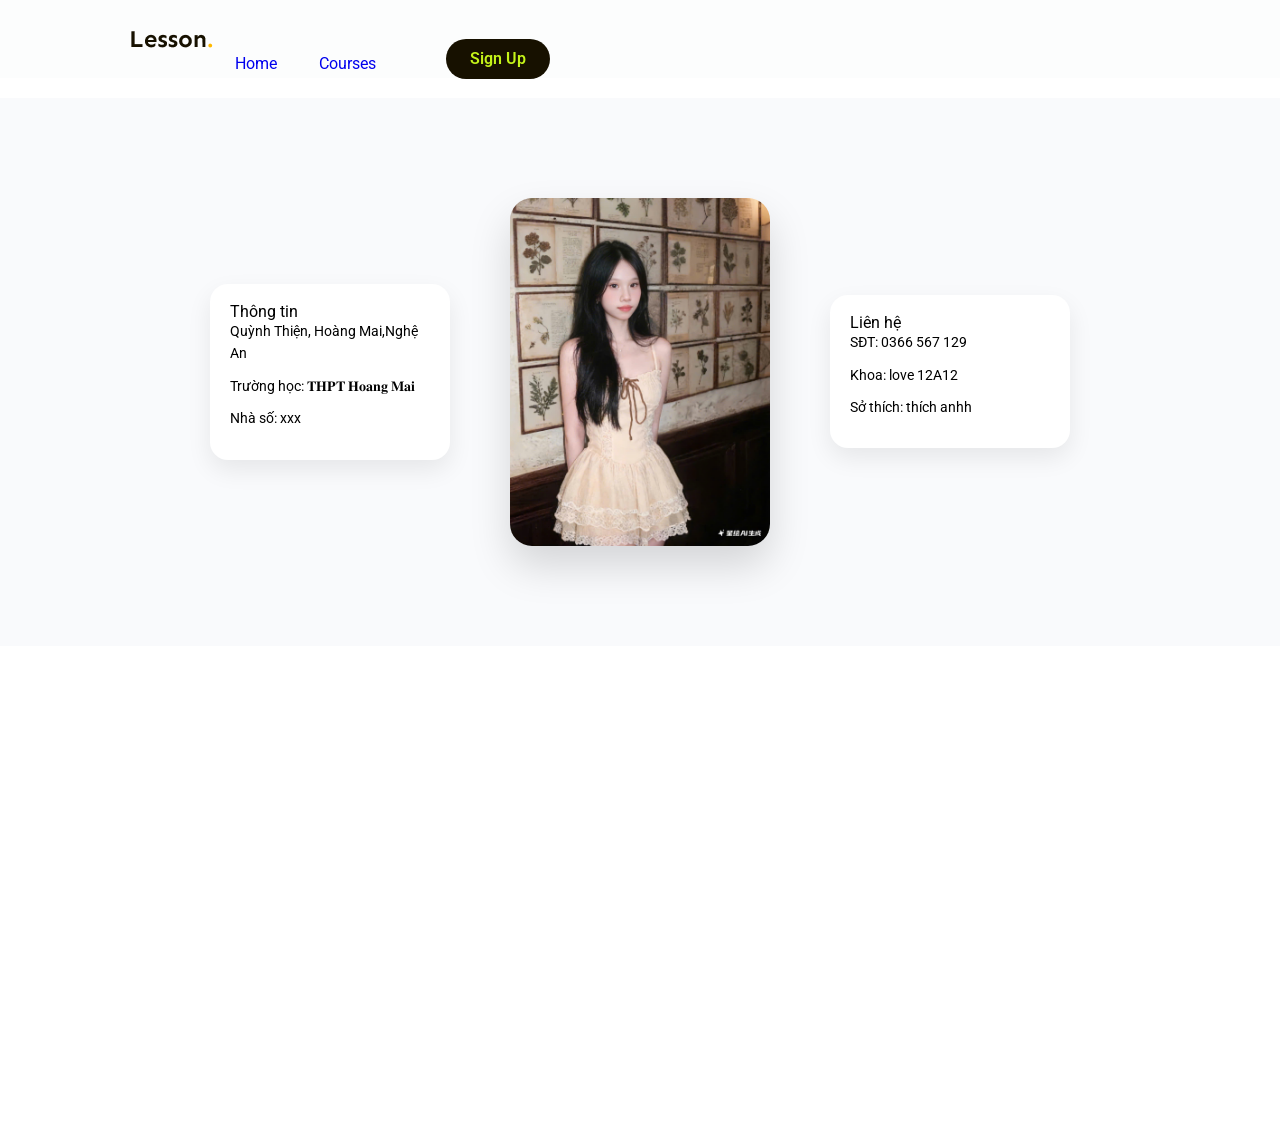
<file: Courses.html>
<!DOCTYPE html>
<html lang="en">
<head>
  <meta charset="UTF-8" />
  <meta name="viewport" content="width=device-width, initial-scale=1.0" />

  <!-- Reset CSS -->
  <link rel="stylesheet" href="./assest/css/reset.css" />

  <!-- Font -->
  <link rel="preconnect" href="https://fonts.googleapis.com" />
  <link rel="preconnect" href="https://fonts.gstatic.com" crossorigin />
  <link
    href="https://fonts.googleapis.com/css2?family=Roboto:wght@300;400;500;700&display=swap"
    rel="stylesheet"
  />

  <!-- Style -->
  <link rel="stylesheet" href="./assest/css/style.css" />

  <title>Figma to HTML</title>
</head>

<body>
  <!-- ===== HEADER ===== -->
  <header class="header fixed">
    <div class="maint-content">
      <div class="body">

        <!-- Logo -->
        <img src="./assest/img/Logo.png" alt="Logo" class="logo" />

        <!-- Navigation -->
        <nav class="nav">
          <ul>
            <li><a href="./index.html">Home</a></li>
            <li><a href="#courses">Courses</a></li>
          </ul>
        </nav>

        <!-- Button -->
        <div class="acction">
          <a href="#" class="btn">Sign Up</a>
        </div>

      </div>
    </div>
  </header>

  <!-- ===== HOME (GIẢ ĐỂ TEST SCROLL) ===== -->
  <section id="home" style="height: 20px;"></section>

  <!-- ===== COURSES SECTION ===== -->
  <section id="courses">
    <div class="courses-container">

      <!-- Info bên trái -->
      <div class="info info-left">
        <h3>Thông tin</h3>
        <p>Quỳnh Thiện, Hoàng Mai,Nghệ An</p>
        <p>Trường học: 𝐓𝐇𝐏𝐓 𝐇𝐨𝐚𝐧𝐠 𝐌𝐚𝐢</p>
        <p>Nhà số: xxx</p>
      </div>

      <!-- Ảnh ở giữa -->
      <div class="image-wrap">
        <img src="./assest/img/anhphu.jpg" alt="Courses Image">
      </div>

      <!-- Info bên phải -->
      <div class="info info-right">
        <h3>Liên hệ</h3>
        <p>SĐT: 0366 567 129</p>
        <p>Khoa: love 12A12</p>
        <p>Sở thích: thích anhh</p>
      </div>

    </div>
  </section>

  <!-- ===== FOOTER (GIẢ) ===== -->
  <footer style="height: 500px;"></footer>

</body>
</html>
</file>
<file: assest/css/style.css>
* {
  box-sizing: border-box;
  /* Selector * bắt buộc phải có block: */
}
/* {commom} */
  /* box-sizing: border-box; */
  
html {
  font-size: 62.5%;
}

body{
  font-size: 1.6rem;
  font-family: "Roboto", sans-serif;
  /* display: flex;
  align-items: center; */
  /* display: flex;>Flex KHÔNG BAO GIỜ đặt ở body khi làm layout web cơ bản */
}
.nav a{
/* font-family: Poppins;>dùng 2 font khác nhau */
font-weight: 400;
/* font-style: Regular;>Regular là tên weight trong Figma, không phải CSS */
font-size: 16px;
/* leading-trim: NONE;> KHÔNG phải CSS chuẩn (thuộc Figma) */
line-height: 28px;
/* letter-spacing: 0%;> KHÔNG dùng % */
padding: 8px 21px;}
/* logo */
.logo{
  /* margin-top: 50px; */
  margin-left: 50px;
}
.btn{
/* font-family: Poppins; */
font-weight: 600;
/* font-size: 1.6rem; */
/* line-height: 28px; */
letter-spacing: 0px;
text-align: center;
border-radius: 24.5px;
background: #171100;
padding: 12px 24px;
/* display: inline-block; */
color: #c5f419;
/* margin-left: 50px; */
position: absolute;
}
.maint-content{
  width: 1170px;
  margin: auto;
  padding: 0 24px;
  max-width: calc(100% - 48px);
  display: flex;
align-items: center;

}

/* header */

.media-block{
  width: 470px;
  height: 588px;
  position: relative
}
.header{
  background-color: #fcfdfd;
  top: 0;
}

.header.fixed{
  position: sticky;
  top: 0;
  z-index: 1000;
  /* sticky có top */
}
.action{
  margin-right: 50px;
}
/* nav */
.nav{
  margin-top: 50px;
  margin-left: auto;

}
.nav ul{
  display: flex;
}
.nav a:hover{
  font-weight: 600;

}
a{
  text-decoration: none;
}
.nav li.active a::after{
content: "";
width: 12px;
height: 2px;
opacity: 1;
border-radius: 1px;
display: block;
background: #171100;
margin-left: 19px;
}
.header .body{
  display: flex;
  align-items: center;
}
.header .acction{
  margin-left: 49px;
}
/* .hero .hero-icon{
width: 270px;
height: 244px;
top: 543px;
left: 435px;
display: flex;
opacity: 1;
background-color: #fafafa;
flex-direction: column;
position: absolute;
lựa 1 trong 2
position: relative;
} */
.hero{
  padding: 50px;
  background: hsl(44, 32%, 91%);
}
.hero .media-block .img{
  width: 280px;
  height: 400px;
object-fit: cover;
border-radius: 20px;
}
.media-block{
  position: relative;
}

.boxnoi{
  position: absolute;
  bottom: 24px;
  right: -40px;
  background: #fff;
  padding: 20px;
  border-radius: 12px;
  display: flex;
  flex-direction: column;
  gap: 16px;
  box-shadow: 0 20px 40px rgba(0,0,0,0.15);
}
.boxnoi .item{
  display: flex;
  align-items: center;
  gap: 12px;
}
.maint-content .watch-video{
  display: flex;
  align-items: center;
  position: absolute;
}











/* Courses */
/* ===== COURSES SECTION ===== */
#courses {
  padding: 100px 0;
  background: #f9fafc;
}

/* container chính */
.courses-container {
  max-width: 1170px;
  margin: 0 auto;
  display: flex;
  align-items: center;
  justify-content: center;
  gap: 60px;
}

/* ===== INFO CARD (2 bên) ===== */
.info {
  width: 240px;
  background: #ffffff;
  padding: 20px;
  border-radius: 18px;
  box-shadow: 0 10px 25px rgba(0, 0, 0, 0.08);
  transition: all 0.3s ease;
}

/* hiệu ứng nổi */
.info:hover {
  transform: translateY(-10px);
  box-shadow: 0 16px 35px rgba(0, 0, 0, 0.12);
}

/* text trong info */
.info p {
  margin-bottom: 10px;
  font-size: 1.4rem;
  line-height: 1.6;
}

/* ===== IMAGE Ở GIỮA ===== */
.image-wrap {
  display: flex;
  justify-content: center;
  align-items: center;
}

.image-wrap img {
  width: 260px;
  border-radius: 24px;
  box-shadow: 0 18px 40px rgba(0, 0, 0, 0.15);
  transition: transform 0.4s ease, box-shadow 0.4s ease;
}

/* hiệu ứng ảnh */
.image-wrap img:hover {
  transform: scale(1.06) rotate(1deg);
  box-shadow: 0 26px 60px rgba(0, 0, 0, 0.25);
}
/* ===== COURSES LAYOUT NGANG ===== */
.courses-container {
  display: flex;
  align-items: center;
  justify-content: center;
  gap: 60px;
}

/* ===== CARD THÔNG TIN ===== */
.info {
  width: 240px;
  padding: 20px;
  background: #fff;
  border-radius: 18px;
  box-shadow: 0 10px 25px rgba(0,0,0,0.08);
  transition: transform 0.3s ease, box-shadow 0.3s ease;
}

/* hiệu ứng hover card */
.info:hover {
  transform: translateY(-10px);
  box-shadow: 0 18px 40px rgba(0,0,0,0.15);
}

/* ===== IMAGE ===== */
.image-wrap img {
  width: 260px;
  border-radius: 22px;
  box-shadow: 0 20px 40px rgba(0,0,0,0.15);
  transition: transform 0.4s ease;
}

/* hiệu ứng ảnh */
.image-wrap img:hover {
  transform: scale(1.08) rotate(1deg);
}
</file>
